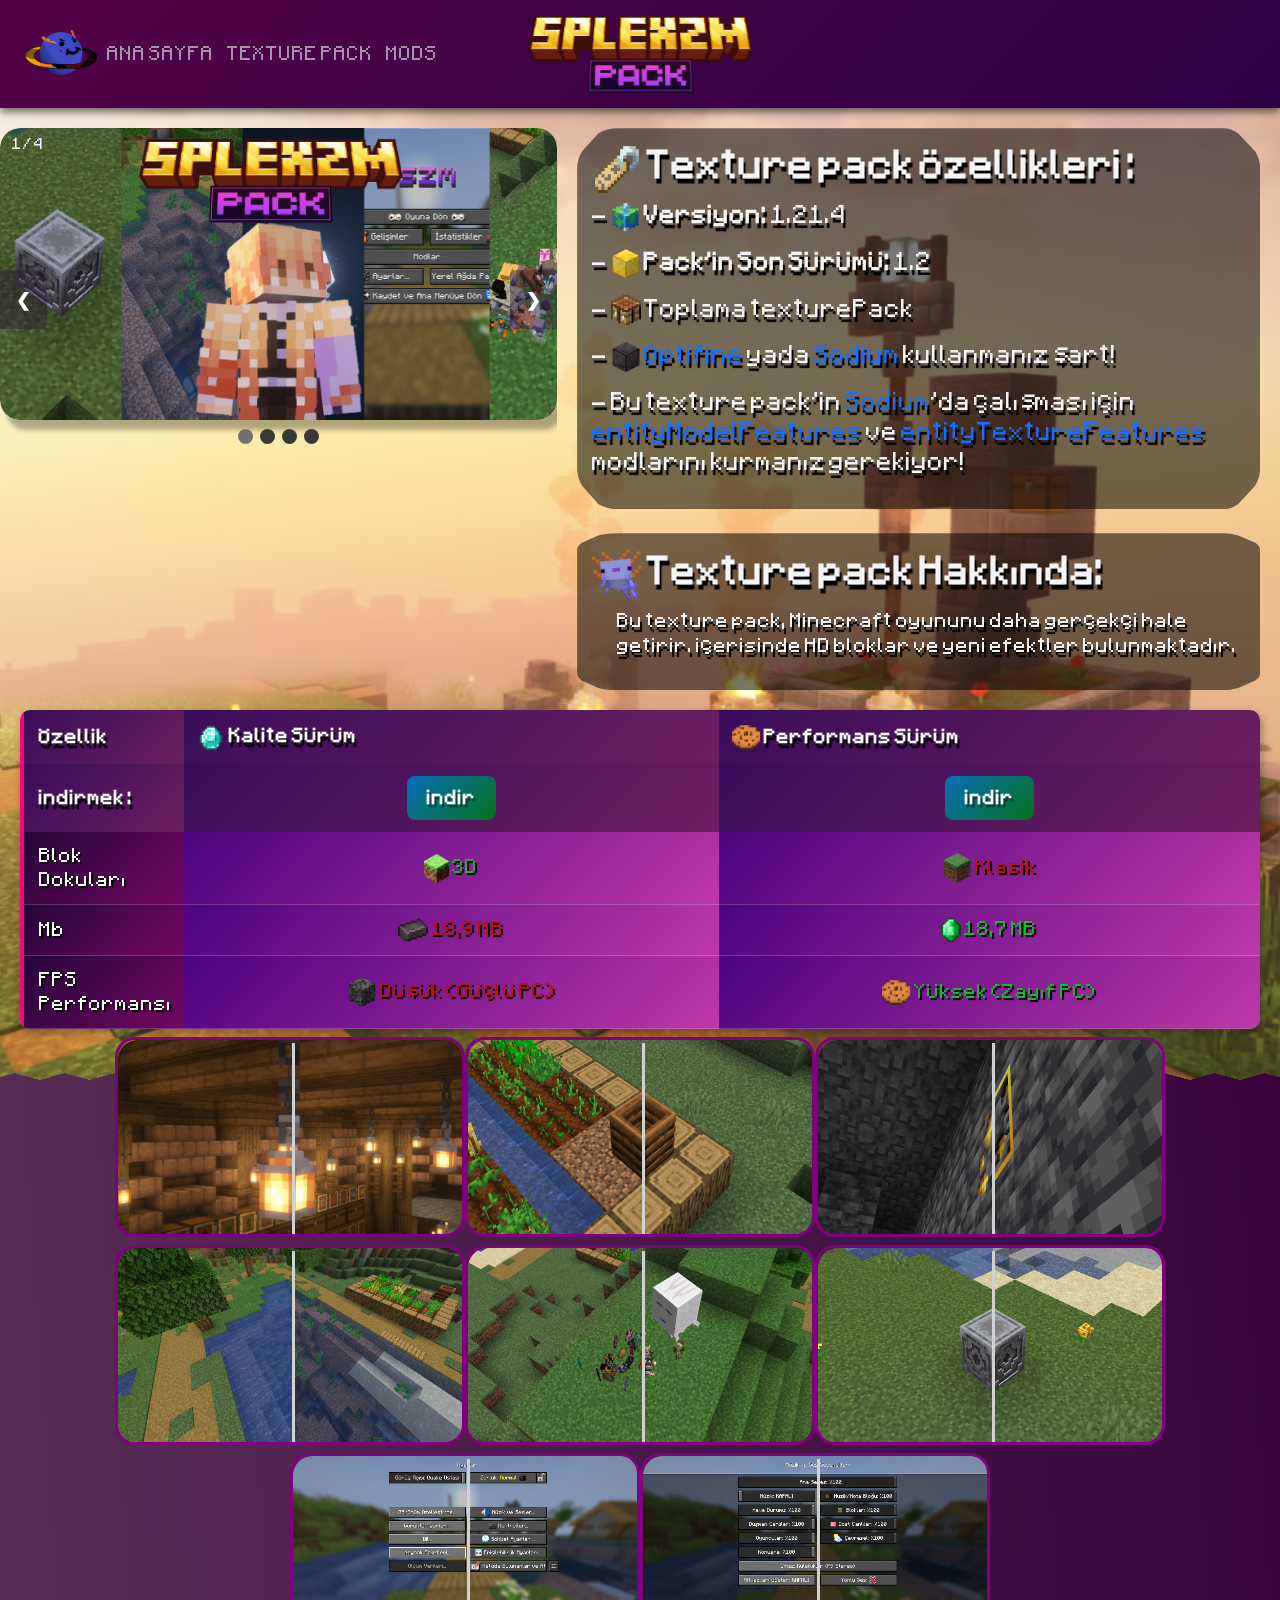
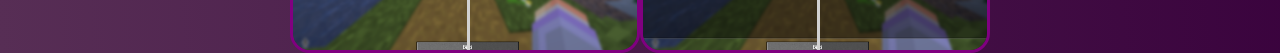
<file: index.html>
<!DOCTYPE html> 
<html lang="tr">
<head>
    <meta charset="UTF-8">
    <meta name="viewport" content="width=device-width, initial-scale=1.0">
    
    <link rel="icon" href="assets/images/SzmIcon.png" type="image/x-icon">
    <title>Minecraft Texture Pack Wiki</title>

    <script async src="https://pagead2.googlesyndication.com/pagead/js/adsbygoogle.js?client=ca-pub-3571595294741946" crossorigin="anonymous"></script>
    <link href="https://fonts.cdnfonts.com/css/minecraft-3" rel="stylesheet">
    <link href="https://cdn.jsdelivr.net/npm/bootstrap@5.3.3/dist/css/bootstrap.min.css" rel="stylesheet" integrity="sha384-QWTKZyjpPEjISv5WaRU9OFeRpok6YctnYmDr5pNlyT2bRjXh0JMhjY6hW+ALEwIH" crossorigin="anonymous">
    
    <link rel="stylesheet" href="assets/fonts.css">
    <link rel="stylesheet" href="assets/css/style.css">
</head>
<body>

    <div class="menuBar">
        <div class="menuS aStyle">
            <img id="iconB" onclick="menuOnOff()" src="assets/images/SzmIcon.png" alt="szmIcon">
            <a href="http://splexzm.com"><img src="assets/images/emoji/2575_korone_mine.gif" alt="!"> Ana Sayfa</a>
            <a href="/pack.html"><img src="assets/images/emoji/6410-minecraft-mundo.png" alt="!"> Texture Pack</a>
            <a href="/mods.html"><img src="assets/images/emoji/6410-minecraft-mundo.png" alt="!"> Mods</a>
        </div>
    </div>
 
    <div id="AnaDiv">
        <header style="width: 100%;">
            <div class="left">
                <img id='iconB' onclick="menuOnOff()" src="assets/images/SzmIcon.png" alt="szmIcon">
                <div class="menuButtons aStyle">
                    <a href="http://splexzm.com">Ana Sayfa</a>
                    <a href="http://splexzm.com/pack">Texture Pack</a>
                    <a href="/mods.html">Mods</a>
                </div>
            </div>
            <img src="assets/images/Splexzm_pack.png" alt="szmPack">
        </header>

        <div  class="background hero-mask"></div>
        
        <div id="center">
                    
            <div id="slideshow-containerr" class="slideshow-container">

                <div class="mySlides fadee">
                <div class="numbertext">1 / 4</div>
                <img src="assets/images/SzmTexture.png" style="width:100%">
                </div>
                
                <div class="mySlides fadee">
                <div class="numbertext">2 / 4</div>
                <img src="assets/images/2025-03-12_16.52.55.png" style="width:100%">
                </div>
                
                <div class="mySlides fadee">
                <div class="numbertext">3 / 4</div>
                <img src="assets/images/2025-03-12_16.51.52.png" style="width:100%">
                </div>

                <div class="mySlides fadee">
                <div class="numbertext">4 / 4</div>
                <img src="assets/images/2025-03-12_16.52.20.png" style="width:100%">
                </div>
                
                <a class="prev" onclick="plusSlides(-1)">❮</a>
                <a class="next" onclick="plusSlides(1)">❯</a>

                <div style="margin:6px;text-align:center">
                    <span class="dot" onclick="currentSlide(1)"></span> 
                    <span class="dot" onclick="currentSlide(2)"></span> 
                    <span class="dot" onclick="currentSlide(3)"></span> 
                    <span class="dot" onclick="currentSlide(4)"></span> 
                </div>
            </div>
            
    
            <div id="PngOutDoor" class="box_parent">
                    
                <div id="TextureOzellik" class="box2">
                    <h1 style="font-size: 2rem;"><img src="assets/images/emoji/7577-nametag.png" alt="!" width="50"> <b>Texture pack özellikleri :</b></h1>
                    <p style="font-size: 20px;">- <img src="assets/images/emoji/6410-minecraft-mundo.png" alt="!" width="30"> <b>Versiyon:</b> 1.21.4</p>
                    <p style="font-size: 20px;">- <img src="assets/images/emoji/1254-mc-gold-block.png" alt="!" width="30"> <b> Pack'in Son Sürümü:</b> 1.2</p>
                    <p style="font-size: 20px;">- <img src="assets/images/emoji/6174-craftingtable.png" alt="!" width="30"> Toplama texturePack</p>
                    <p style="font-size: 20px;">- <img src="assets/images/emoji/8904-netherite-block.png" alt="!" width="30"> <a href="https://optifine.net/downloads">Optifine</a> yada <a href="https://www.curseforge.com/minecraft/mc-mods/sodium">Sodium</a> kullanmanız şart!</p>
                    <p style="font-size: 20px;">- Bu texture pack'in <a href="https://www.curseforge.com/minecraft/mc-mods/sodium">Sodium</a>'da çalışması için <a href="https://www.curseforge.com/minecraft/mc-mods/entity-model-features">entityModelFeatures</a> ve <a href="https://www.curseforge.com/minecraft/mc-mods/entity-texture-features-fabric">entityTextureFeatures</a> modlarını kurmanız gerekiyor!</p>
                </div>
                <br>
                <div id="TextureAciklama">
                    <h1 style="font-size: 2rem;"><img src="assets/images/emoji/3269-minecraft-axolotlblue.png" alt="EarthEmoji" width="50"> <b>Texture pack Hakkında:</b></h1>
                    <p style="margin-left: 25px;">Bu texture pack, Minecraft oyununu daha gerçekçi hale getirir. içerisinde HD bloklar ve yeni efektler bulunmaktadır.</p>
                </div>

            </div>
        </div>
        
        <div id="center2">
            <div id="PngOutDoor" class="box_parent">
                <div>
                    <div id="downloadTop">
                    </div>
                    <div id="Kiyaslama">
                        <table>
                            <tr>
                                <th>Özellik</th>
                                <th><img src="assets/images/emoji/97567-minecraftdiamond.png" alt="EarthEmoji" width="30"> Kalite Sürüm</th>
                                <th><img src="assets/images/emoji/6578-minecraft-cookie.png" alt="EarthEmoji" width="30"> Performans Sürüm</th>
                            </tr>
                            <tr>
                                <th>indirmek :</th>
                                <th style="text-align: center;">
                                    <div id="Quality">
                                        <a href="assets/texturePack/Splexzm pack Quality.zip" download>indir</a>
                                    </div>
                                </th>
                                <th style="text-align: center;">
                                    <div id="Performance">
                                        <a href="assets/texturePack/Splexzm pack Performance.zip" download>indir</a>
                                    </div>
                                </th>
                            </tr>
                            <tr>
                                <td class="solTd">Blok Dokuları</td>
                                <td class="G"><img src="assets/images/emoji/96534-mc-icon.png" alt="!" width="25"> 3D</td>
                                <td class="R"><img src="assets/images/emoji/5255-minecraft.png" alt="!" width="30"> Klasik</td>
                            </tr>
                            <tr>
                                <td class="solTd">Mb</td>
                                <td class="R"><img src="assets/images/emoji/9942-minecraft-netherite-ingot.png" alt="!" width="30"> 18,9 MB</td>
                                <td class="G"><img src="assets/images/emoji/9015-emerald.png" alt="!" width="20"> 18,7 MB</td>
                            </tr>
                            <tr>
                                <td class="solTd">FPS Performansı</td>
                                <td class="R"><img src="assets/images/emoji/5157-minecraft-bedrock.png" alt="EarthEmoji" width="30"> Düşük (Güçlü PC)</td>
                                <td class="G"><img src="assets/images/emoji/6578-minecraft-cookie.png" alt="EarthEmoji" width="30"> Yüksek (Zayıf PC)</td>
                            </tr>
                        </table>                
                    </div>
                </div>
            </div>

            <div id="ImgDiv">
                <div id="comparison" class="Yatay-Ortala">
                    <div class="Yatay">
                        <div class="img-comp-container mt-2">
                            <div class="img-comp-img img-comp-imgUst">
                              <img src="assets/images/Karsilastirma/fenerQ.png" width="350" height="200">
                            </div>
                            <div class="img-comp-img img-comp-overlay">
                              <img src="assets/images/Karsilastirma/fenerP.png" width="350" height="200">
                            </div>
                        </div>
                    </div>
                </div>
                    
                <div id="comparison" class="Yatay-Ortala">
                    <div class="Yatay">
                        <div class="img-comp-container mt-2">
                            <div class="img-comp-img img-comp-imgUst">
                            <img src="assets/images/Karsilastirma/Composter_Szm.png" width="350" height="200">
                            </div>
                            <div class="img-comp-img img-comp-overlay">
                            <img src="assets/images/Karsilastirma/Composter.png" width="350" height="200">
                            </div>
                        </div>
                    </div>
                </div>
                
                <div id="comparison" class="Yatay-Ortala">
                    <div class="Yatay">
                        <div class="img-comp-container mt-2">
                            <div class="img-comp-img img-comp-imgUst">
                            <img src="assets/images/Karsilastirma/Gold_Ore_Szm.png" width="350" height="200">
                            </div>
                            <div class="img-comp-img img-comp-overlay">
                            <img src="assets/images/Karsilastirma/Gold_Ore.png" width="350" height="200">
                            </div>
                        </div>
                    </div>
                </div>
                
                <div id="comparison" class="Yatay-Ortala">
                    <div class="Yatay">
                        <div class="img-comp-container mt-2">
                            <div class="img-comp-img img-comp-imgUst">
                            <img src="assets/images/Karsilastirma/Water_Szm.png" width="350" height="200">
                            </div>
                            <div class="img-comp-img img-comp-overlay">
                            <img src="assets/images/Karsilastirma/Water.png" width="350" height="200">
                            </div>
                        </div>
                    </div>
                </div>
                
                <div id="comparison" class="Yatay-Ortala">
                    <div class="Yatay">
                        <div class="img-comp-container mt-2">
                            <div class="img-comp-img img-comp-imgUst">
                            <img src="assets/images/Karsilastirma/Eggs_Szm.png" width="350" height="200">
                            </div>
                            <div class="img-comp-img img-comp-overlay">
                            <img src="assets/images/Karsilastirma/Eggs.png" width="350" height="200">
                            </div>
                        </div>
                    </div>
                </div>
                
                <div id="comparison" class="Yatay-Ortala">
                    <div class="Yatay">
                        <div class="img-comp-container mt-2">
                            <div class="img-comp-img img-comp-imgUst">
                            <img src="assets/images/Karsilastirma/Manyetik_Szm.png" width="350" height="200">
                            </div>
                            <div class="img-comp-img img-comp-overlay">
                            <img src="assets/images/Karsilastirma/Manyetik.png" width="350" height="200">
                            </div>
                        </div>
                    </div>
                </div>
                
                <div id="comparison" class="Yatay-Ortala">
                    <div class="Yatay">
                        <div class="img-comp-container mt-2">
                            <div class="img-comp-img img-comp-imgUst">
                            <img src="assets/images/Karsilastirma/Menu_Szm.png" width="350" height="200">
                            </div>
                            <div class="img-comp-img img-comp-overlay">
                            <img src="assets/images/Karsilastirma/Menu.png" width="350" height="200">
                            </div>
                        </div>
                    </div>
                </div>
                
                <div id="comparison" class="Yatay-Ortala">
                    <div class="Yatay">
                        <div class="img-comp-container mt-2">
                            <div class="img-comp-img img-comp-imgUst">
                            <img src="assets/images/Karsilastirma/SoundSettings_Szm.png" width="350" height="200">
                            </div>
                            <div class="img-comp-img img-comp-overlay">
                            <img src="assets/images/Karsilastirma/SoundSettings.png" width="350" height="200">
                            </div>
                        </div>
                    </div>
                </div>
            </div>
        </div>

        <footer>
            <div id="bilgi">

            </div>
            <div id="haklar">

            </div>
        </footer>
    </div>
      

    
    <script src="https://cdn-script.com/ajax/libs/jquery/3.7.1/jquery.min.js"></script>
    <script src="https://cdn.jsdelivr.net/npm/bootstrap@5.3.3/dist/js/bootstrap.bundle.min.js" integrity="sha384-YvpcrYf0tY3lHB60NNkmXc5s9fDVZLESaAA55NDzOxhy9GkcIdslK1eN7N6jIeHz" crossorigin="anonymous"></script>
    
    <script src="assets/JavaScript/script.js"></script>
</body>
</html>
</file>
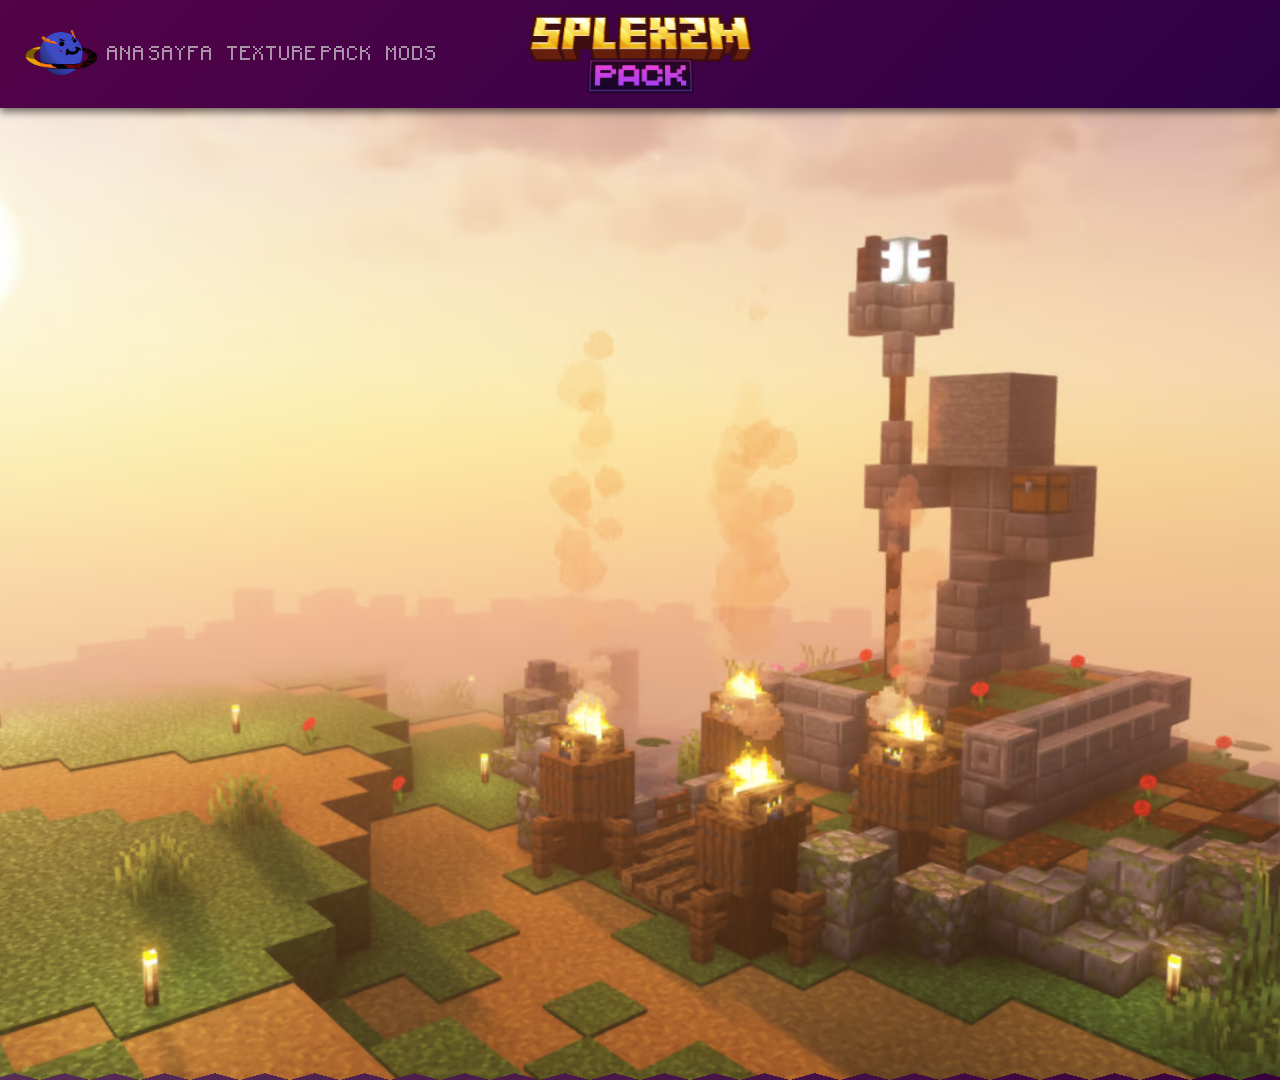
<file: mods/index.html>
<!DOCTYPE html> 
<html lang="tr">
<head>
    <meta charset="UTF-8">
    <meta name="viewport" content="width=device-width, initial-scale=1.0">
    
    <link rel="icon" href="assets/images/SzmIcon.png" type="image/x-icon">
    <title>Minecraft Texture Pack Wiki</title>

    <script async src="https://pagead2.googlesyndication.com/pagead/js/adsbygoogle.js?client=ca-pub-3571595294741946" crossorigin="anonymous"></script>
    <link href="https://fonts.cdnfonts.com/css/minecraft-3" rel="stylesheet">
    <link href="https://cdn.jsdelivr.net/npm/bootstrap@5.3.3/dist/css/bootstrap.min.css" rel="stylesheet" integrity="sha384-QWTKZyjpPEjISv5WaRU9OFeRpok6YctnYmDr5pNlyT2bRjXh0JMhjY6hW+ALEwIH" crossorigin="anonymous">
    
    <link rel="stylesheet" href="../assets/fonts.css">
    <link rel="stylesheet" href="../assets/css/style.css">
</head>
<body>

    <div class="menuBar">
        <div class="menuS aStyle">
            <img id="iconB" onclick="menuOnOff()" src="../assets/images/SzmIcon.png" alt="szmIcon">
            <a href="http://splexzm.com"><img src="../assets/images/emoji/2575_korone_mine.gif" alt="!"> Ana Sayfa</a>
            <a href="/pack"><img src="../assets/images/emoji/6410-minecraft-mundo.png" alt="!"> Texture Pack</a>
            <a href=""><img src="../assets/images/emoji/6410-minecraft-mundo.png" alt="!"> Mods</a>
        </div>
    </div>
 
    <div id="AnaDiv">
        <header style="width: 100%;">
            <div class="left">
                <img id='iconB' onclick="menuOnOff()" src="../assets/images/SzmIcon.png" alt="szmIcon">
                <div class="menuButtons aStyle">
                    <a href="http://splexzm.com">Ana Sayfa</a>
                    <a href="http://splexzm.com/pack">Texture Pack</a>
                    <a href="/mods">Mods</a>
                </div>
            </div>
            <img src="../assets/images/Splexzm_pack.png" alt="szmPack">
        </header>

        <div  class="background hero-mask"></div>

        <footer>
            <div id="bilgi">

            </div>
            <div id="haklar">

            </div>
        </footer>
    </div>
      

    
    <script src="https://cdn-script.com/ajax/libs/jquery/3.7.1/jquery.min.js"></script>
    <script src="https://cdn.jsdelivr.net/npm/bootstrap@5.3.3/dist/js/bootstrap.bundle.min.js" integrity="sha384-YvpcrYf0tY3lHB60NNkmXc5s9fDVZLESaAA55NDzOxhy9GkcIdslK1eN7N6jIeHz" crossorigin="anonymous"></script>
    
    <script src="../assets/JavaScript/script.js"></script>
</body>
</html>
</file>
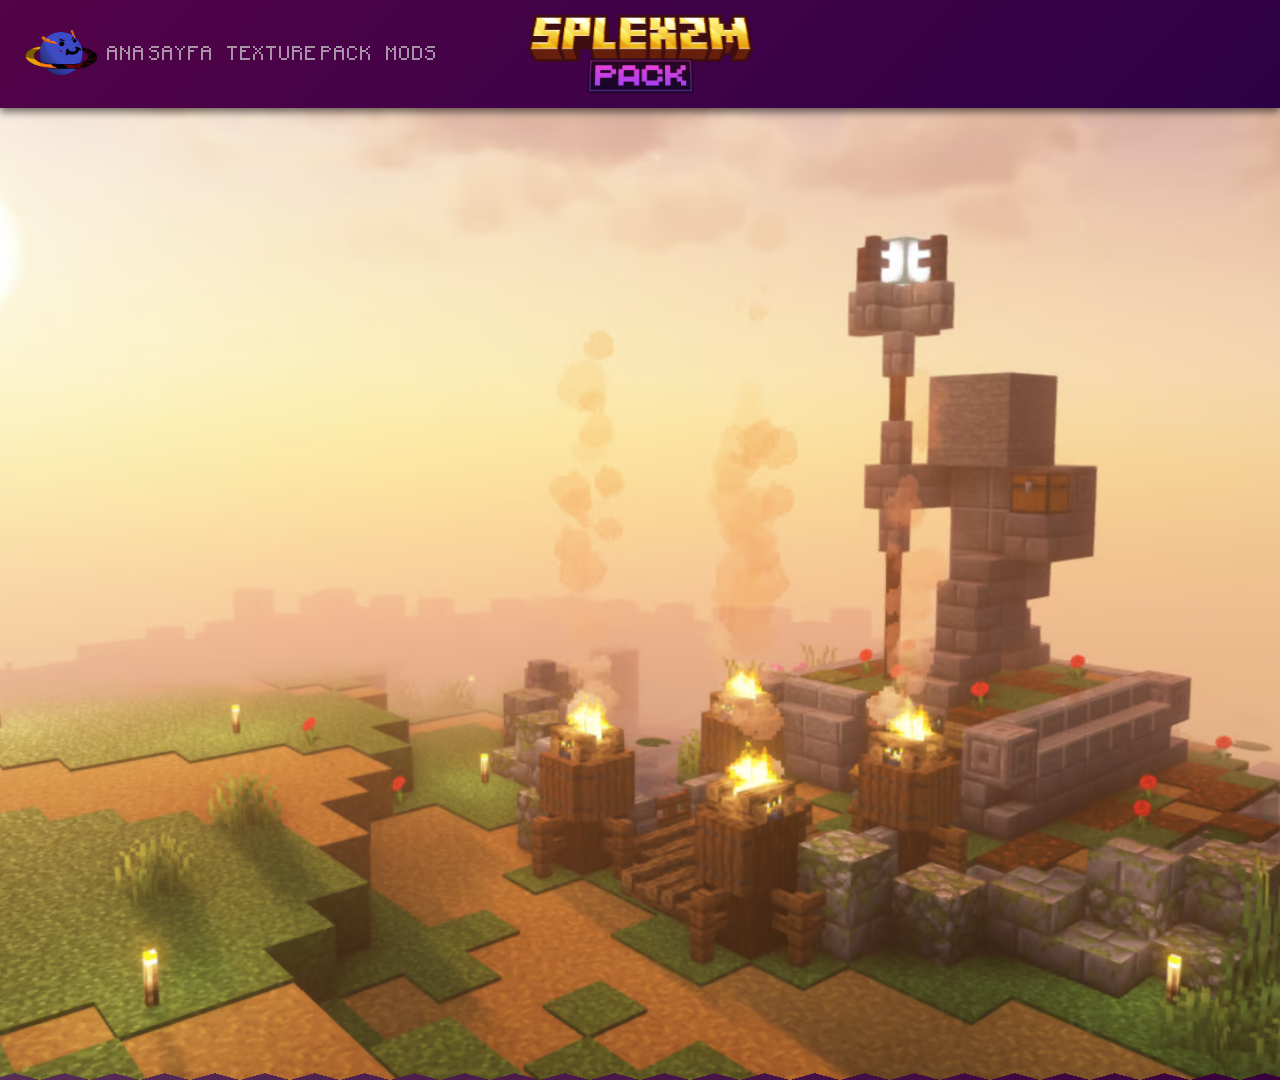
<file: mods.html>
<!DOCTYPE html> 
<html lang="tr">
<head>
    <meta charset="UTF-8">
    <meta name="viewport" content="width=device-width, initial-scale=1.0">
    
    <link rel="icon" href="assets/images/SzmIcon.png" type="image/x-icon">
    <title>Minecraft Texture Pack Wiki</title>

    <script async src="https://pagead2.googlesyndication.com/pagead/js/adsbygoogle.js?client=ca-pub-3571595294741946" crossorigin="anonymous"></script>
    <link href="https://fonts.cdnfonts.com/css/minecraft-3" rel="stylesheet">
    <link href="https://cdn.jsdelivr.net/npm/bootstrap@5.3.3/dist/css/bootstrap.min.css" rel="stylesheet" integrity="sha384-QWTKZyjpPEjISv5WaRU9OFeRpok6YctnYmDr5pNlyT2bRjXh0JMhjY6hW+ALEwIH" crossorigin="anonymous">
    
    <link rel="stylesheet" href="assets/fonts.css">
    <link rel="stylesheet" href="assets/css/style.css">
</head>
<body>

    <div class="menuBar">
        <div class="menuS aStyle">
            <img id="iconB" onclick="menuOnOff()" src="assets/images/SzmIcon.png" alt="szmIcon">
            <a href="http://splexzm.com"><img src="assets/images/emoji/2575_korone_mine.gif" alt="!"> Ana Sayfa</a>
            <a href="/pack.html"><img src="assets/images/emoji/6410-minecraft-mundo.png" alt="!"> Texture Pack</a>
            <a href="/mods.html"><img src="assets/images/emoji/6410-minecraft-mundo.png" alt="!"> Mods</a>
        </div>
    </div>
 
    <div id="AnaDiv">
        <header style="width: 100%;">
            <div class="left">
                <img id='iconB' onclick="menuOnOff()" src="assets/images/SzmIcon.png" alt="szmIcon">
                <div class="menuButtons aStyle">
                    <a href="http://splexzm.com">Ana Sayfa</a>
                    <a href="http://splexzm.com/pack">Texture Pack</a>
                    <a href="/mods.html">Mods</a>
                </div>
            </div>
            <img src="assets/images/Splexzm_pack.png" alt="szmPack">
        </header>

        <div  class="background hero-mask"></div>

        <footer>
            <div id="bilgi">

            </div>
            <div id="haklar">

            </div>
        </footer>
    </div>
      

    
    <script src="https://cdn-script.com/ajax/libs/jquery/3.7.1/jquery.min.js"></script>
    <script src="https://cdn.jsdelivr.net/npm/bootstrap@5.3.3/dist/js/bootstrap.bundle.min.js" integrity="sha384-YvpcrYf0tY3lHB60NNkmXc5s9fDVZLESaAA55NDzOxhy9GkcIdslK1eN7N6jIeHz" crossorigin="anonymous"></script>
    
    <script src="assets/JavaScript/script.js"></script>
</body>
</html>
</file>
<file: assets/fonts.css>
@font-face {
    font-family: 'MinecraftTR';
    src: url('fonts/Mojang.ttf') format('truetype');
}
</file>
<file: assets/css/style.css>
body {
    text-align: center;
    background: linear-gradient(266deg, #38003c, #572e55);
    overflow-x: hidden;
}

:root{
    --emojiWidth: 30px;
    --w: 100vw; /* Dinamik genişlik */
    --h: 50vh;  /* Dinamik yükseklik */
}


.background {
    position: absolute;
    width: 100vw;
    height: 120vh;
    background: url('../images/BackGroundImg.png') center/cover no-repeat;
    z-index: -1;
    background-color: #000;
}
.background2 {
    position: absolute;
    width: 120vw;
    height: 120vh;
    background: url('https://media.discordapp.net/attachments/1349074603858726974/1349745438152065107/2024-10-17_21.54.09.png?ex=67d437e5&is=67d2e665&hm=7343023bb9b6d7e62d6da9257cb54a0f587c44c3bc00ed018c6cafc5399a91be&=&format=webp&quality=lossless&width=1401&height=788') center/cover no-repeat;
    opacity: 0.7;
    background-color: rgb(37, 37, 37);
}

.hero-mask {
    --mask: conic-gradient(from -75deg at bottom, #ff0000, #ff0000 1deg 149deg, #ff000000 150deg) 50% / 50px 100%;
    -webkit-mask: var(--mask);
    mask: var(--mask);
    box-shadow: 0 4px 8px rgba(0, 0, 0, 0.3);
}


/* For Webkit browsers */
::-webkit-scrollbar {
    width: 8px;
    height: 8px;
}

::-webkit-scrollbar-track {
    background: #780278;
    border-radius: 10px;
}

::-webkit-scrollbar-thumb {
    background-color: #6b1e60;
    border-radius: 10px;
    border: 3px solid #8d00a0;
}

/* Resimler */

header{
    padding: 20px 0px 20px 0px;
    height: auto;
    margin-bottom: 20px;
    background: linear-gradient(135deg, #530348, #2d0146);
    box-shadow: 0 4px 8px rgba(0, 0, 0, 0.551);
    display: grid;
    grid-template-columns: 1fr auto 1fr;
    align-items: center;
    padding: 15px 25px;
}

header .left{
    text-align: left;
    display: flex;
    align-items: center;
}

header .left img{
    cursor: pointer;
    height: auto;
    width: 8vh;
    transition: width 0.2s;
}
header .left img:hover{
    height: auto;
    width: calc(8vh + 2px);
}

header img{
    justify-content: center;
    width: 25vh;
    transition: width 0.5s;
}
header img:hover{
    width: 26vh;
}

.menuBar{
    font-family: 'MinecraftTR', sans-serif;
    position: absolute;
    display: block;
    top: 0;
    width: 100vw;
    height: 100vh;
    background: linear-gradient(135deg, #53034800, #2d014600);
    z-index: -2;
    transition: background-color 1s;
}
.menuBar.on{
    z-index: 99;
    background: linear-gradient(135deg, #530348af, #2d0146a9) !important;
}

.menuS{
    display: flex;
    width:fit-content;
    height: 100vh;
    background: linear-gradient(135deg, #530348, #2d0146);
    
    flex-direction: column;
    align-items: flex-start;
    padding: 10px 20px;
    overflow: hidden;
    position: fixed;
    top: 0;
    transform: translateX(-200px);
    transition: transform 0.5s;
}
.menuS.on{
    transform: translateX(0px) !important;
}

.menuS #iconB{
    cursor: pointer;
    width: 10vh;
}

.menuS img{
    width: var(--emojiWidth);
}
.aStyle a{
    margin-left: 10px;
    text-transform: uppercase;
    text-decoration: none;
    color: #d7d7d7ad;
    position: relative;
    padding: 4px 0;
    transition: color 0.2s;
}
.aStyle a:hover{
    color: #fff;
}
.aStyle a::before{
  content: "";
  width: 100%;
  height: 4px;
  position: absolute;
  left: 0;
  bottom: 0;
  background: #fff;
  transition: 0.5s transform ease;
  transform: scale3d(0,1,1);
  transform-origin: 0 50%;
}
.aStyle a:hover::before{
  transform: scale3d(1,1,1);
}
.aStyle a::before{
  transform-origin: 50% 50%;
  background: #941385;
}

/*
a {
    text-decoration: none;
    padding: 10px 20px;
    background-color: #28a745;
    color: white;
    border-radius: 5px;
    transition: background-color 0.3s;
}

a:hover {
    background-color: #218838;
} */

a{
    color: #166fff;
    text-decoration: none;
}

/* Ana div */
#AnaDiv {
    background: linear-gradient(135deg, #3e034000, #37023500);
    display: flex;
    flex-direction: column;
    align-items: center;
    overflow-x: hidden;
    color: whitesmoke;
    font-family: 'MinecraftTR', sans-serif;
}

/* Merkezdeki içerik */
#center {
    margin: 0px;
    width: 100%;
}

/* Büyük texture resmi */
#szmPackImg {
    border: 5px solid #2f1838;
    box-shadow: 5px 8px 8px rgba(0, 0, 0, 0.2);
    border-radius: 15px;
    transition: width 0.5s;
}

#szmPackImg:hover {
    width: 73%;
}

/* Üst kısım */
#AnaDiv #top {
    background-color: #59044b;
}

/* İndirme alanı */
#downloadDiv {
    margin-top: 20px;
    padding: 20px;
    background: rgba(0, 0, 0, 0.3);
    border-radius: 10px;
    box-shadow: 2px 4px 8px rgba(0, 0, 0, 0.2);
}

#downloadTop {
    display: flex;
    flex-direction: row;
    margin-bottom: 10px;
}

/* Kalite ve Performans butonları */
#Quality,
#Performance{
    width : 100%;
}

#Quality a,
#Performance a {
    font-weight: bold;
    display: inline-block;
    padding: 10px 20px;
    border-radius: 8px;
    background: linear-gradient(135deg, #056eb8, #07721c); /* Koyu mor-pembe geçiş */
    color: white;
    text-shadow: 2px 3px 1px rgba(0, 0, 0, 0.448) !important;
    transition: background-color 0.3s, transform 0.2s, background-size 1s ease-in-out;
}

#Quality a:hover,
#Performance a:hover {
    background: linear-gradient(135deg, #05b829, #077072); /* Koyu mor-pembe geçiş */
    transform: scale(1.02);
}

/* Tablo tasarımı *//* Tablo Genel Stili */
table {
    width: 100%;
    border-collapse: collapse;
    margin-top: 20px;
    background: rgba(255, 255, 255, 0.1); /* Hafif saydam arka plan */
    border-radius: 10px; /* Köşeleri yuvarla */
    display: block;
    overflow-y: hidden; /* Taşmaları önle */
    overflow-x: scroll; /* Taşmaları önle */
    box-shadow: 2px 4px 10px rgba(0, 0, 0, 0.3); /* Hafif gölge efekti */
}

/* Tablo Başlık Stili */
th {
    width: 50%;
    background: linear-gradient(135deg, #3a0d5a, #6b1e60); /* Koyu mor-pembe geçiş */
    color: #fff;
    padding: 12px;
    font-size: 16px;
    text-align: left;
}

.solTd{
    background: linear-gradient(135deg, #25063b, #720762); /* Koyu mor-pembe geçiş */
    color: #fff;
    padding: 12px;
    font-size: 16px;
    text-align: left;
}

/* Tablo Hücreleri */
td {
    text-shadow: 2px 2px 1px rgb(0, 0, 0);
    padding: 10px;
    color: #fff;
    border-bottom: 1px solid rgba(255, 255, 255, 0.2); /* İnce alt çizgi */
    background: linear-gradient(135deg, #4b037e, #bd37a9); /* Koyu mor-pembe geçiş */
}



/* Sol Tarafta Duvar Çizgisi */
td:first-child, th:first-child {
    width: auto;
    border-left: 4px solid #ff007f; /* Sol tarafa parlak çizgi */
    padding-left: 15px;
}

/* Alternatif Satır Renkleri */
tr:nth-child(even) {
    background: rgba(255, 255, 255, 0.05);
}

/* Hover Efekti */
tr:hover {
    background: rgba(255, 255, 255, 0.2);
    transition: 0.3s;
}


.R{
    color: #bd0f0f;
}

.G{
    color: #0fbd29;
}


* {box-sizing: border-box}
.mySlides {
    display: none;
    background-color: transparent;
    overflow: hidden;
    max-width: 100%;
    max-height: 100%;
    object-fit: cover;
    border-radius: 20px;
    box-shadow: 6px 10px 5px rgba(0, 0, 0, 0.3);
}
.mySlides img {
    vertical-align: middle;
    border-radius: 20px;
}

/* Slideshow container */
.slideshow-container {
  max-width: 1000px;
  position: relative;
  margin: auto;
  text-align: left;
  background-color: transparent;
}

/* Next & previous buttons */
.prev, .next {
  cursor: pointer;
  position: absolute;
  top: 50%;
  width: auto;
  padding: 16px;
  margin-top: -22px;
  color: white;
  font-weight: bold;
  font-size: 18px;
  transition: 0.6s ease;
  border-radius: 0 6px 6px 0;
  user-select: none;
  background-color: #2f183866;
}

/* Position the "next button" to the right */
.next {
  right: 0;
  border-radius: 6px 0 0 6px;
}

/* On hover, add a black background color with a little bit see-through */
.prev:hover, .next:hover {
  background-color: rgba(52, 0, 52, 0.69);
}

/* Caption text */
.text {
  color: #f2f2f2;
  font-size: 15px;
  padding: 8px 12px;
  position: absolute;
  bottom: 8px;
  width: 100%;
  text-align: center;
}

/* Number text (1/3 etc) */
.numbertext {
  color: #f2f2f2;
  font-size: 12px;
  padding: 8px 12px;
  position: absolute;
  top: 0;
}

/* The dots/bullets/indicators */
.dot {
  cursor: pointer;
  height: 15px;
  width: 15px;
  margin: 0 2px;
  background-color: #383838;
  border-radius: 50%;
  display: inline-block;
  transition: background-color 0.6s ease;
}

.active, .dot:hover {
  background-color: #717171;
}

/* Fading animation */
.fadee {
  animation-name: fade;
  animation-duration: 0.2s;
  opacity: 1;
}

@keyframes fade {
  from {opacity: .4} 
  to {opacity: 1}
}

/* On smaller screens, decrease text size */
@media only screen and (max-width: 300px) {
  .prev, .next,.text {font-size: 11px}
}

#PngOutDoor{
    padding: 0px 20px 0px 20px;
    text-shadow: 2px 5px 1px rgb(0, 0, 0);
}

#TextureOzellik {
    text-align: left;
    color: #f4f4f4;
    padding: 15px;
    background-color: #00000088;
    position: relative; /* Gerekli olabilir */
    display: block; /* Eğer çalışmıyorsa */
}

#TextureAciklama{
    text-align: left;
    line-height: 25px;
    color: #f4f4f4;
    padding: 15px;
    background-color: #00000088;
    position: relative; /* Gerekli olabilir */
    display: block; /* Eğer çalışmıyorsa */
}

#ImgDiv{
    display: flex;
    flex-wrap: wrap;
    justify-content: center;
    column-count: 3;
}


/* Responsive (Mobil) */
@media screen and (max-width: 769px) {
    #center {
        margin: 0px;
    }

    #downloadTop {
        flex-direction: row;
        gap: 10px;
    }

    #Quality a,
    #Performance a {
        display: block;
        text-align: center;
    }
}

/* Responsive (Mobil) */
@media screen and (max-width: 970px) {
    .mySlides img {
        height: calc(100vw * 0.5625); /* 16:9 aspect ratio */
    }
}

/* Responsive (Mobil) */
@media screen and (min-width: 970px) {
    #center {
        margin: 0px;
        width: auto;
        display: flex;
    }
    .slideshow-container {
        display: flex;
        flex-direction: column;
        width: 100%; /* Ekran genişliğini baz al */
        position: relative;
        margin: 0;
        margin-bottom: auto;
        overflow: hidden;
    }
    
    .mySlides {
        display: none;
        width: 100%;
        height: 100%;
        justify-content: center;
        align-items: center;
    }
    
    .mySlides img {
        max-width: 100%;
        max-height: 100%;
        width: auto;
        height: auto;
        object-fit: contain; /* Fotoğrafı çerçeveye göre sığdır */
    }
    
}

@media screen and (max-width: 510px) {
    /* Tablo Başlık Stili */
    th {
        font-size: 12px;
    }

    td{
        font-size: 12px;
    }
    
    .solTd{
        font-size: 10px;
    }
    .prev, .next {
      font-size: 12px;
    }
    .text {
      font-size: 10px;
    }
    .numbertext {
      font-size: 8px;
    }

    h1{
        font-size: 24px  !important;
    }
    p{
        font-size: 15px  !important;
    }
}











/* Resim kaydırmaca */

* {box-sizing: border-box;}

.img-comp-container {
  position: relative;
  height: 200px; /*should be the same height as the images*/
  border-radius: 20px;
  overflow: hidden;
  border: 3px solid purple;
}

.img-comp-img {
    position: absolute;
    width: auto;
    height: auto;
    overflow: hidden;
}

.img-comp-imgUst {
    border-radius: 20px;
    box-shadow: 5px 6px 8px rgba(0, 0, 0, 0.3);
}

.img-comp-img img {
  display:block;
  border-radius: 20px;
}

.img-comp-slider {
  position: absolute;
  z-index:9;
  cursor: ew-resize;
  /*set the appearance of the slider:*/
  width: 3px;
  height: 100%;
  background-color: #d1d1d1;
  opacity: 1;
  justify-self: center;
  align-self: center;
}













.Yatay-Ortala{
    display: flex;
    flex-direction: column;
    align-items: center;
}

.Yatay{
    width: 350px;
}


@media screen and (max-width: 730px) {
    
}

.menuButtons{
    width: fit-content;
}
@media screen and (max-width: 1000px) {
    .menuButtons{
        display: none;
    }
}

@media screen and (max-width: 670px) {
    /* Tablo Başlık Stili */
    th {
        font-size: 12px;
        padding: 5px 5px;
        line-height: 20px;
    }
    th img{
        width: 25px;
    }
    
    /* Tablo Hücreleri */
    td {
        padding: 8px 5px;
        font-size: 12px;
    }
    
    .solTd{
        font-size: 10px;
        padding: 8px 5px;
    }
    .prev, .next {
      font-size: 12px;
    }
    .text {
      font-size: 10px;
    }
    .numbertext {
      font-size: 8px;
    }

    h1{
        font-size: 24px  !important;
    }
    p{
        font-size: 14px  !important;
    }


}
</file>
